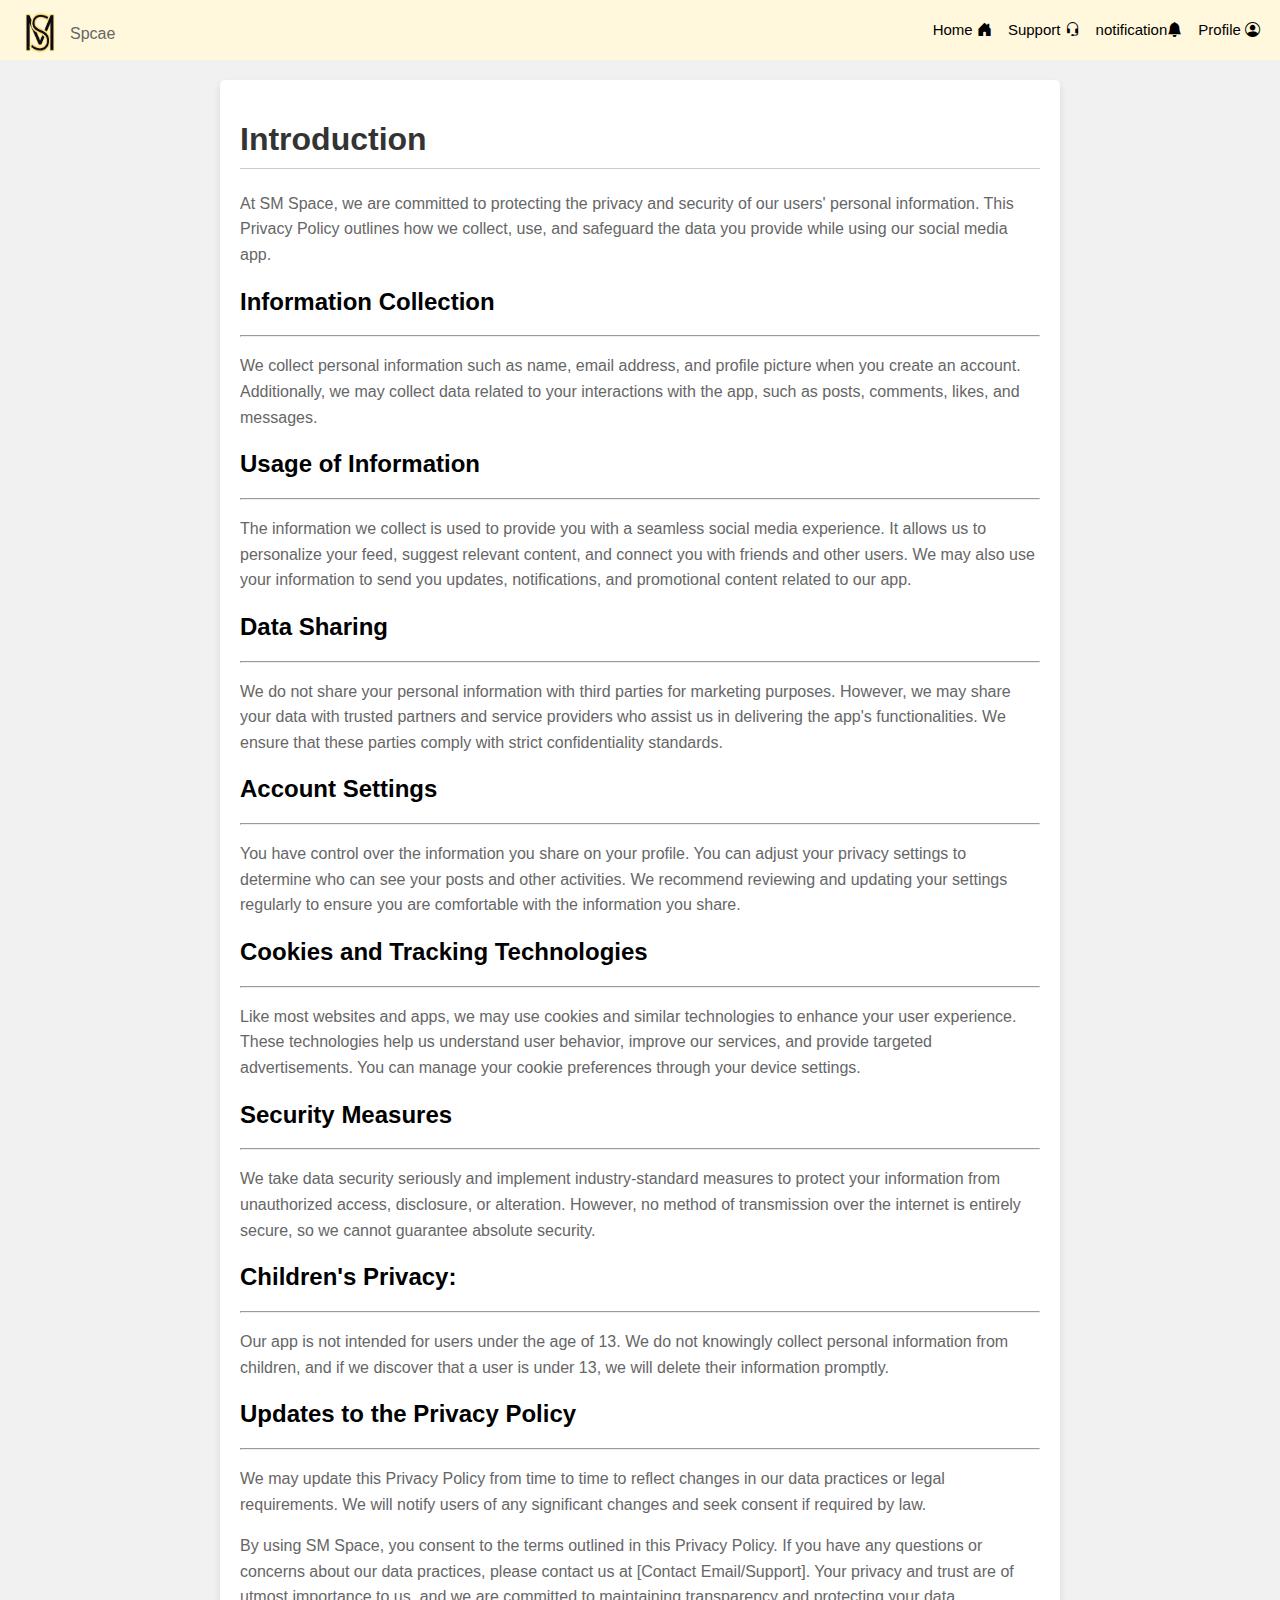
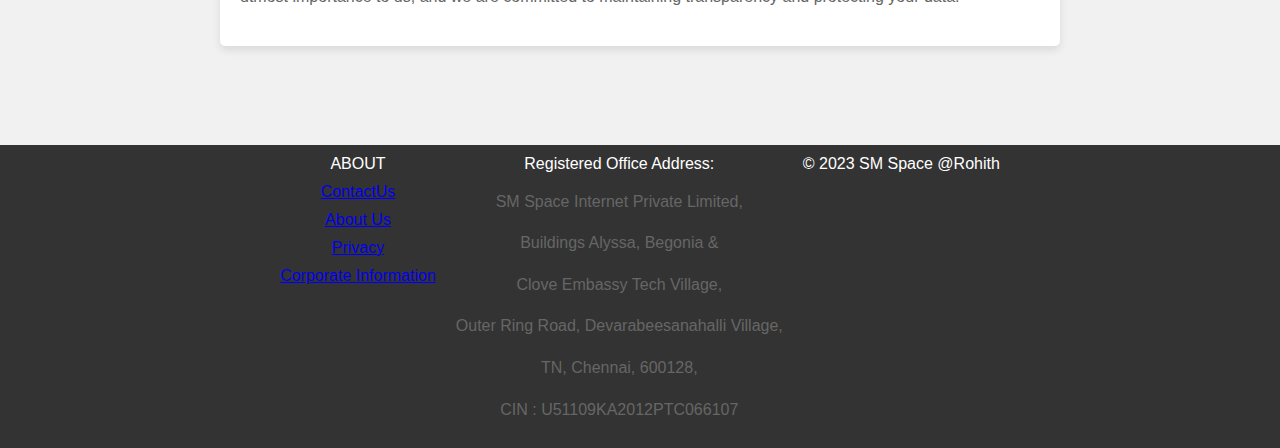
<file: privacy.html>
<!DOCTYPE html>
<html lang="en">

<head>
    <meta charset="UTF-8">
    <meta name="viewport" content="width=device-width, initial-scale=1.0">
    <title>Privacy Policy</title>
    <link rel="stylesheet" href="./topmenucom.css">
    <link rel="stylesheet" href="https://cdn.jsdelivr.net/npm/bootstrap-icons@1.3.0/font/bootstrap-icons.css" />

    <style>
        body {
            font-family: Arial, sans-serif;
            background-color: #f1f1f1;
            margin: 0;
            padding: 0;
        }

        header {
            background-color: #333;
            color: #fff;
            text-align: center;
            padding: 10px;
        }

        .container {
            max-width: 800px;
            margin: 20px auto;
            background-color: #fff;
            padding: 20px;
            box-shadow: 0 4px 8px rgba(0, 0, 0, 0.1);
            border-radius: 5px;
        }

        h1 {
            color: #333;
            border-bottom: 1px solid #ccc;
            padding-bottom: 10px;
        }

        p {
            color: #666;
            line-height: 1.6;
        }

        footer {
            text-align: center;
            padding: 10px;
            background-color: #333;
            color: #fff;
        }

        .fir_fot{
            display: flex;
            flex-direction: column;
            gap: 10px;
        }
    </style>
</head>

<body>
    <div class="top_bar">
        <div class="logo">
            <span class="sm"><img class="sm_logo" src="./asserts/SM logo.png" alt="SM"><p class="log_ptag">Spcae</p></span>
          </div>
        <nav class="menu">
          <a class="menu_a" href="./index.html">Home <i class="bi bi-house-door-fill"></i
          ></a>
          <a class="menu_a" href="./support.html">Support <i class="bi bi-headset"></i></a>
          <a class="menu_a" href="#"
            >notification<i class="bi bi-bell-fill"></i
          ></a>
          <a class="menu_a" href="./login/login.html"
            >Profile <i class="bi bi-person-circle"></i
          ></a>
        </nav>
      </div>
    <div class="container">
        <h1>Introduction</h1>
        <p>
            At SM Space, we are committed to protecting the privacy and security of our users' personal
            information. This Privacy Policy outlines how we collect, use, and safeguard the data you provide while
            using our social media app.
        </p>
        <h2>Information Collection</h2>
        <hr>
        <p>
            We collect personal information such as name, email address, and profile picture when you create an account.
            Additionally, we may collect data related to your interactions with the app, such as posts, comments, likes,
            and messages.
        </p>
        <h2>Usage of Information</h2>
        <hr>
        <p>The information we collect is used to provide you with a seamless social media experience. It allows us to
            personalize your feed, suggest relevant content, and connect you with friends and other users. We may also
            use your information to send you updates, notifications, and promotional content related to our app.
        </p>
        <h2>Data Sharing</h2>
        <hr>
        <p>We do not share your personal information with third parties for marketing purposes. However, we may share
            your data with trusted partners and service providers who assist us in delivering the app's functionalities.
            We ensure that these parties comply with strict confidentiality standards.
        </p>
        <h2>Account Settings</h2>
        <hr>
        <p>You have control over the information you share on your profile. You can adjust your privacy settings to
            determine who can see your posts and other activities. We recommend reviewing and updating your settings
            regularly to ensure you are comfortable with the information you share.</p>
        <h2>Cookies and Tracking Technologies</h2>
        <hr>
        <p>Like most websites and apps, we may use cookies and similar technologies to enhance your user experience.
            These technologies help us understand user behavior, improve our services, and provide targeted
            advertisements. You can manage your cookie preferences through your device settings.</p>
        <h2>Security Measures</h2>
        <hr>
        <p>We take data security seriously and implement industry-standard measures to protect your information from
            unauthorized access, disclosure, or alteration. However, no method of transmission over the internet is
            entirely secure, so we cannot guarantee absolute security.
        </p>
        <h2>Children's Privacy:
        </h2>
        <hr>
        <p>Our app is not intended for users under the age of 13. We do not knowingly collect personal information from
            children, and if we discover that a user is under 13, we will delete their information promptly.
        </p>
        <h2>Updates to the Privacy Policy</h2>
        <hr>
        <p>We may update this Privacy Policy from time to time to reflect changes in our data practices or legal
            requirements. We will notify users of any significant changes and seek consent if required by law.</p>
        <p>By using SM Space, you consent to the terms outlined in this Privacy Policy. If you have any questions or
            concerns about our data practices, please contact us at [Contact Email/Support]. Your privacy and trust are
            of utmost importance to us, and we are committed to maintaining transparency and protecting your data.
        </p>
    </div>

    <footer style="text-align: center; display: flex; justify-content: center; gap: 20px; margin-top: 7.7%;">
        <div class="fir_fot">
          <div class="_3-dnWo">ABOUT</div>
          <a href="../support.html" class="_1arVWX">ContactUs</a>
          <a href="#" class="_1arVWX">About Us</a>
          <a href="./privacy.html" class="_1arVWX">Privacy</a>
          <a href="/corporate-information" class="_1arVWX">Corporate Information</a>
        </div>
        <div class="sec_fot">
          <div><span>Registered Office Address:</span></div>
          <div class="_1U1qnR">
            <div class="_1LJS6T">
              <div class="_2NKhZn _1U1qnR">
                <p>SM Space Internet Private Limited, </p>
                <p> Buildings Alyssa, Begonia &amp; </p>
                <p> Clove Embassy Tech Village, </p>
                <p> Outer Ring Road, Devarabeesanahalli Village, </p>
                <p> TN, Chennai, 600128, </p>
                <p> CIN : U51109KA2012PTC066107 </p>
              </div>
            </div>
          </div>
        </div>
        &copy 2023 SM Space @Rohith
      </footer>
</body>

</html>
</file>
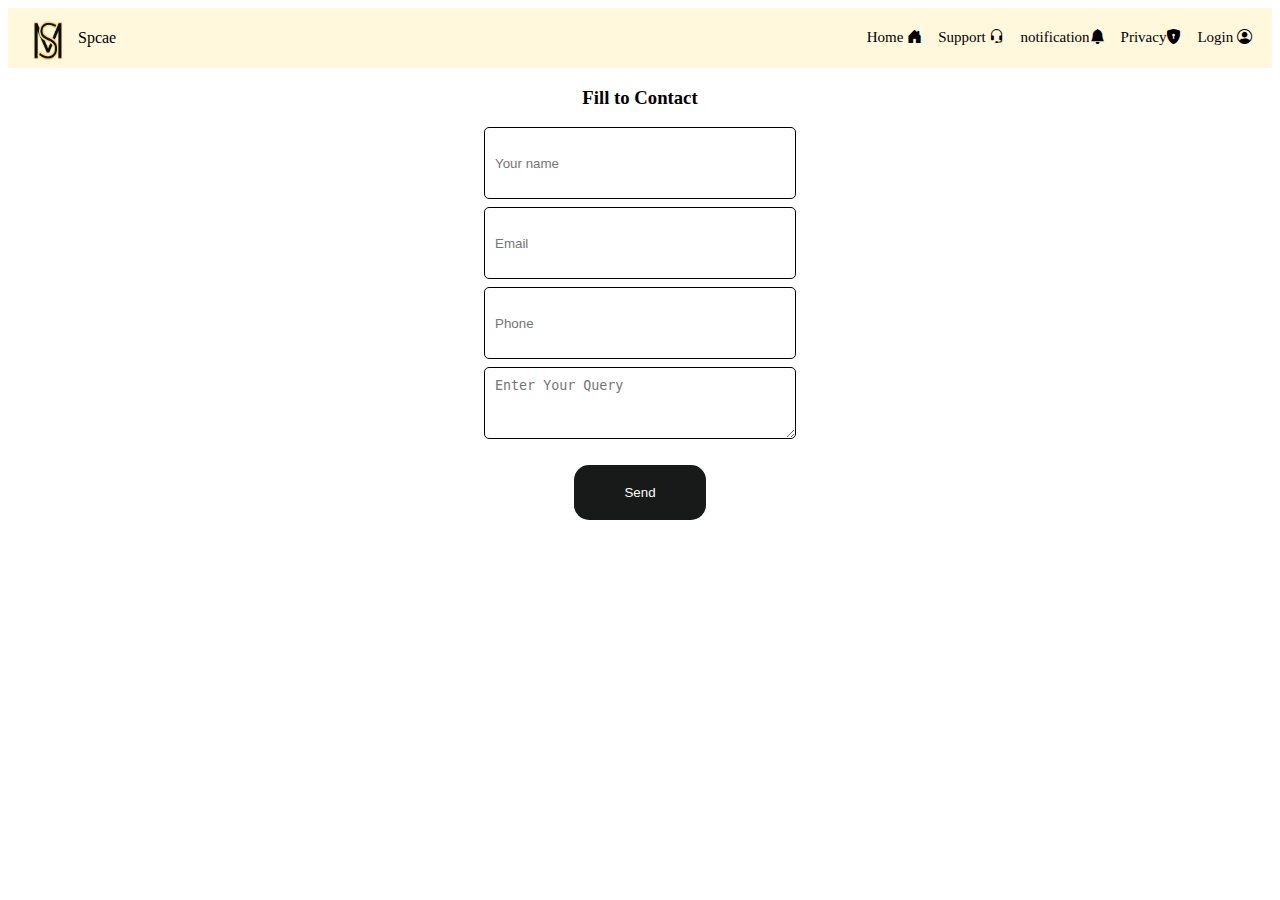
<file: support.html>
<!DOCTYPE html>
<html lang="en">

<head>
  <meta charset="UTF-8">
  <meta name="viewport" content="width=device-width, initial-scale=1.0">
  <title>Support</title>
  <link rel="stylesheet" href="supportstyle.css">
  <link rel="stylesheet" href="./topmenucom.css">
  <link rel="stylesheet" href="https://cdn.jsdelivr.net/npm/bootstrap-icons@1.3.0/font/bootstrap-icons.css" />
</head>

<body>
  <div class="top_bar">
    <div class="logo">
      <span class="sm"><img class="sm_logo" src="./asserts/SM logo.png" alt="SM">
        <p class="log_ptag">Spcae</p>
      </span>
    </div>
    <nav class="menu">
      <a class="menu_a" href="./index.html">Home <i class="bi bi-house-door-fill"></i></a>
      <a class="menu_a" href="./support.html">Support <i class="bi bi-headset"></i></a>
      <a class="menu_a" href="#">notification<i class="bi bi-bell-fill"></i></a>
      <a class="menu_a" href="./privacy.html">Privacy<i class="bi bi-shield-lock-fill"></i></a>
      <a class="menu_a" href="./login/login.html">Login <i class="bi bi-person-circle"></i></a>
    </nav>
  </div>
  <form id="form">
    <div class="Support">
      <h3>Fill to Contact</h3>
      <input type="text" placeholder="Your name">
      <input type="email" placeholder="Email">
      <input type="tel" placeholder="Phone">
      <textarea placeholder="Enter Your Query"></textarea>
      <br />
      <button onclick="clicked()">Send</button>
      <p id="updt"></p>
        </div>
    </form>

    <script>
      function clicked() {
        document.getElementById(" updt").innerHTML = "form submitted"
      } </script>
</body>

</html>
</file>
<file: topmenucom.css>
.top_bar {
    display: flex;
    align-items: center;
    justify-content: center;
    flex-wrap: wrap;
    height: 60px;
    background-color: cornsilk;
    justify-content: space-between;
}
.sm{
    display: flex;
}
.log_ptag{
    margin-right: 20px;
    margin-top: 21px;
}
.sm_logo {
    aspect-ratio: 2/3;
    width: 60px;
    height: 74px;
    margin-bottom: 0px;
    margin-left: 10px;
 }

 .menu_a {
    text-decoration: none;
    color: black;
}

.menu {
    display: flex;
    margin-bottom: 15px;
    font-size: 15px;
    gap: 16px;
    margin-right: 20px;
}
.menu a:hover {
    cursor: pointer;
    border-top: 2px black solid;
}

@media only screen and (max-width: 600px) {
    .logo{
        justify-content: center;
    }

    .top_bar{
        display: flex;
        justify-content: center;
        height: fit-content;
    }

    .menu{
        margin-left: 15px;
    }

}
</file>
<file: supportstyle.css>
.Support{
    display: flex;
    flex-direction: column;
    justify-content: center;
    align-items: center;
}

input{
    margin-bottom:.5rem!important; 
    width: 290px;
    height: 50px;
    border-radius: 5px;
    border: 1px black solid;
    padding: 10px;
}

textarea{
    margin-bottom:.5rem!important; 
    width: 290px;
    height: 50px;
    border-radius: 5px;
    border: 1px black solid;
    padding: 10px;
}

body{
    text-align: center;
}

button{
    background-color: rgb(24, 25, 25);
    padding: 20px 50px;
    color: white;
    border: none;
    border-radius: 15px;
}
button:hover{
    cursor: pointer;
    box-shadow:3px 4px 30px rgb(141, 42, 42);

}
</file>
